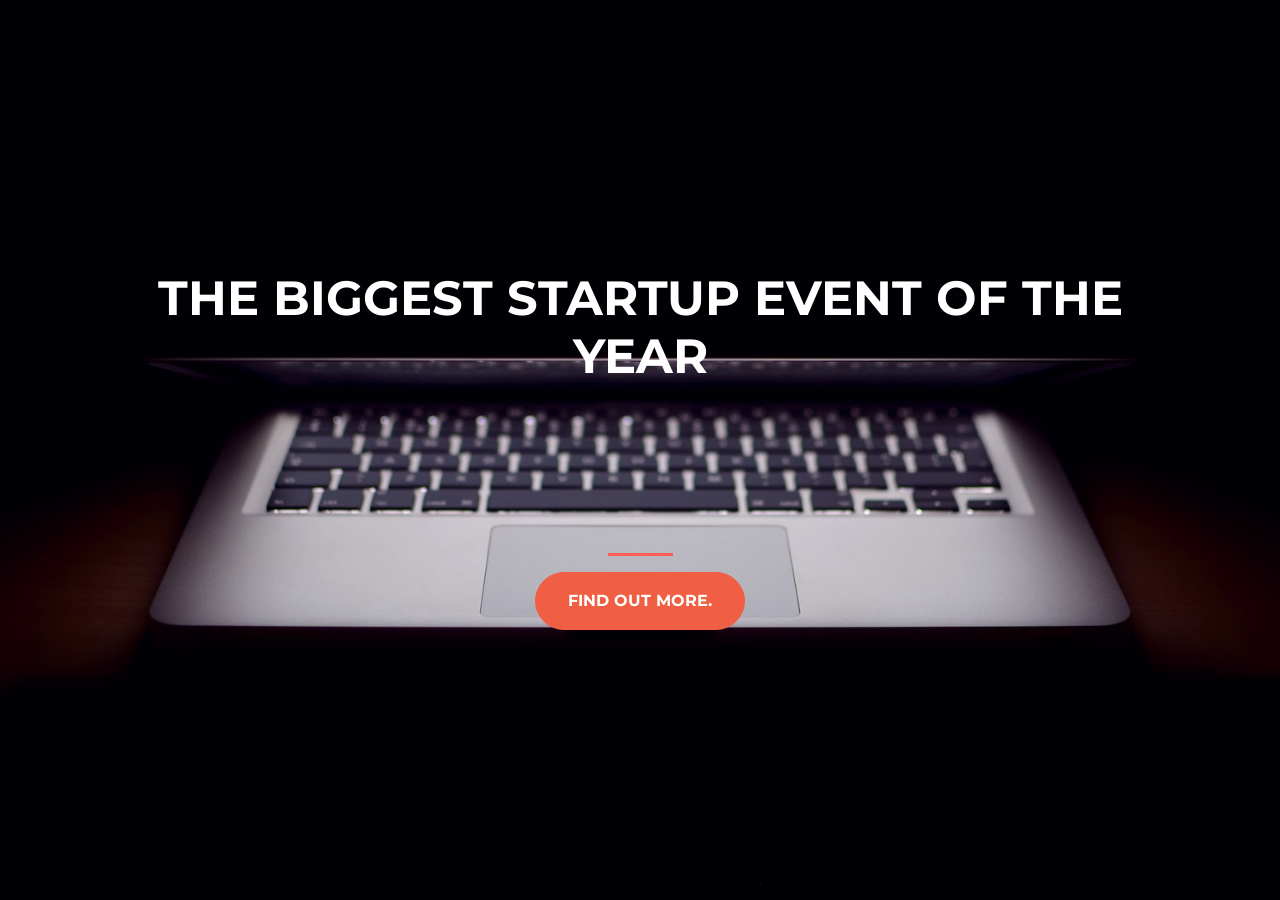
<file: index.html>
<!DOCTYPE html>
<html>
	<head>
		<title>StartUp</title>

		 <!-- Required meta tags -->
	    <meta charset="utf-8">
	    <meta name="viewport" content="width=device-width, initial-scale=1, shrink-to-fit=no">


		<link href="https://fonts.googleapis.com/css2?family=Montserrat&display=swap" rel="stylesheet">

		<link rel="stylesheet" href="https://maxcdn.bootstrapcdn.com/bootstrap/4.0.0/css/bootstrap.min.css" integrity="sha384-Gn5384xqQ1aoWXA+058RXPxPg6fy4IWvTNh0E263XmFcJlSAwiGgFAW/dAiS6JXm" crossorigin="anonymous">
		
		<link rel="stylesheet" type="text/css" href="style.css">
	</head>
	<body>
		<div class="container d-flex align-items-center h-100">
			<div class="row">
				<header class="text-center">
					<h1 class="text-uppercase col-12"><strong>The Biggest	Startup Event Of The Year</strong></h1>
				</header>
				<div class="buffer col-12"></div>
				<section class="text-center col-12">
				<hr>
				<a href="https://mailchi.mp/bb7425eef395/intouchdevelopers"><button class="btn btn-danger btn-xl">Find Out More.</button> </a>
				</section>
			</div>
		</div>
	</body>
	</html>
</file>
<file: style.css>
body,html {
	width:100%;
	height: 100%;
	font-family: 'Montserrat', sans-serif;
	background: url(landingcover.jpg) no-repeat center center fixed; 
	-webkit-background-size: cover;
	-moz-background-size: cover;
	-o-background-size: cover;
	background-size: cover;
}
h1{
	font-size: 3rem;
	color: white;
}
hr{
	border-color: #fe5e51;
	border-width: 3px; 
	max-width: 65px;
}
.btn{
	font-weight: 700;
	border-radius: 300px;
	text-transform: uppercase;
}
.btn-danger{
	background-color: #F05F44;
	border-color: #F05F44;

}
.btn-danger:hover{
	background-color:#fe5e51;
	border-color:#fe5e51;
	border-width: 4px;
}
.btn-xl {
	padding: 1rem 2rem;
}

.buffer{
	height: 9rem;
}
</file>
